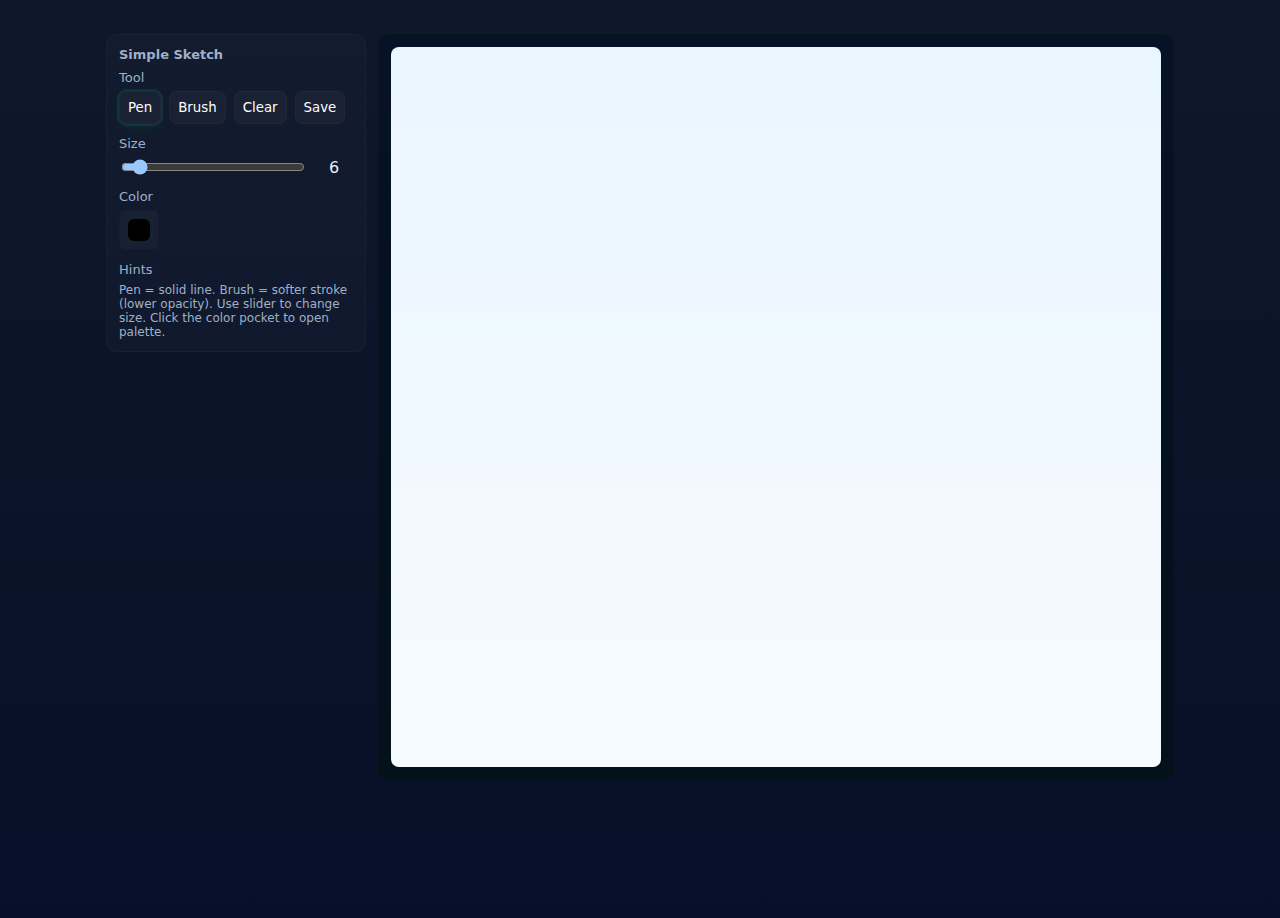
<file: index.html>
<!DOCTYPE html>
<html lang="en">
  <head>
    <meta charset="utf-8" />
    <meta name="viewport" content="width=device-width,initial-scale=1" />
    <title>Simple Sketch — Pen & Brush</title>
    <link rel="icon" type="image" href="brush-tool.png" />
    <link rel="stylesheet" href="stylinsht.css" />
  </head>
  <body>
    <div class="app">
      <aside class="toolbar">
        <div class="label title">Simple Sketch</div>

        <div class="label">Tool</div>
        <div class="tool-row">
          <button id="penBtn" class="btn active">Pen</button>
          <button id="brushBtn" class="btn">Brush</button>
          <button id="clearBtn" class="btn">Clear</button>
          <button id="saveBtn" class="btn">Save</button>
        </div>

        <div class="label">Size</div>
        <div class="tool-row">
          <input
            id="sizeRange"
            class="slider"
            type="range"
            min="1"
            max="80"
            value="6"
          />
          <div style="width: 48px; text-align: center" id="sizeVal">6</div>
        </div>

        <div class="label">Color</div>
        <div class="tool-row" style="position: relative">
          <div id="colorPocket" class="color-pocket btn" title="Choose color">
            <div
              id="currentColor"
              style="width: 100%; height: 100%; border-radius: 6px"
            ></div>
          </div>
          <div id="palette" class="palette" aria-hidden="true">
            <div class="small">Choose color</div>
            <div class="palette-grid" id="swatches">
              <!-- swatches generated by JS -->
            </div>
            <div class="custom">
              <input type="color" id="customColor" value="#000000" />
              <button id="applyCustom" class="btn">Apply</button>
            </div>
          </div>
        </div>
        <div class="label">Hints</div>
        <div class="small">
          Pen = solid line. Brush = softer stroke (lower opacity). Use slider to
          change size. Click the color pocket to open palette.
        </div>
      </aside>
      <main class="canvas-wrap">
        <canvas id="sketch" width="900" height="600"></canvas>
      </main>
    </div>
    <script src="info.js"></script>
  </body>
</html>
</file>
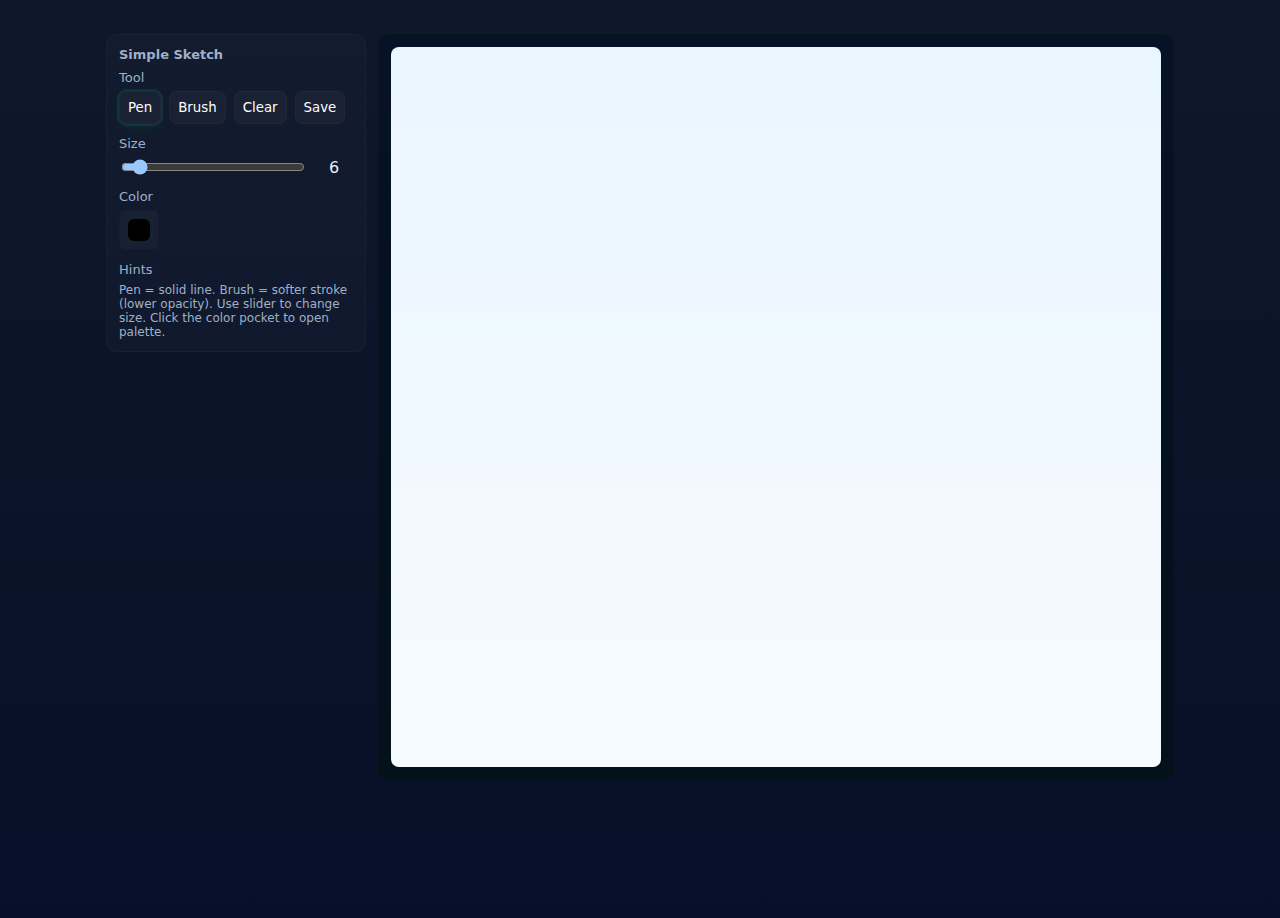
<file: simple paint.html>
<!doctype html>
<html lang="en">
<head>
  <meta charset="utf-8" />
  <meta name="viewport" content="width=device-width,initial-scale=1" />
  <title>Simple Sketch — Pen & Brush</title>
  <link rel="icon" type="image" href="brush-tool.png">
  <link rel="stylesheet" href="stylinsht.css">
</head>
<body>
  <div class="app">
    <aside class="toolbar">
      <div class="label title">Simple Sketch</div>

      <div class="label">Tool</div>
      <div class="tool-row">
        <button id="penBtn" class="btn active">Pen</button>
        <button id="brushBtn" class="btn">Brush</button>
        <button id="clearBtn" class="btn">Clear</button>
        <button id="saveBtn" class="btn">Save</button>
      </div>

      <div class="label">Size</div>
      <div class="tool-row">
        <input id="sizeRange" class="slider" type="range" min="1" max="80" value="6">
        <div style="width:48px;text-align:center" id="sizeVal">6</div>
      </div>

      <div class="label">Color</div>
      <div class="tool-row" style="position:relative">
        <div id="colorPocket" class="color-pocket btn" title="Choose color">
          <div id="currentColor" style="width:100%;height:100%;border-radius:6px;"></div>
        </div>
        <div id="palette" class="palette" aria-hidden="true">
          <div class="small">Choose color</div>
          <div class="palette-grid" id="swatches">
            <!-- swatches generated by JS -->
          </div>
          <div class="custom">
            <input type="color" id="customColor" value="#000000">
            <button id="applyCustom" class="btn">Apply</button>
          </div>
        </div>
      </div>
      <div class="label">Hints</div>
      <div class="small">Pen = solid line. Brush = softer stroke (lower opacity). Use slider to change size. Click the color pocket to open palette.</div>
    </aside>
    <main class="canvas-wrap">
      <canvas id="sketch" width="900" height="600"></canvas>
    </main>
  </div>
<script src="info.js"></script>
</body>
</html>
</file>
<file: stylinsht.css>
:root {
  --bg: #1f2937;
  --panel: #111827;
  --accent: #10b981;
  color-scheme: dark;
}
* {
  box-sizing: border-box;
  font-family: Inter, system-ui, Segoe UI, Arial;
}
html,
body {
  height: 100%;
  margin: 0;
  background: linear-gradient(180deg, #0f172a 0%, #071028 100%);
  color: #e6eef8;
}
.app {
  display: flex;
  gap: 12px;
  padding: 16px;
  align-items: flex-start;
  max-width: 1100px;
  margin: 18px auto;
}
.toolbar {
  width: 260px;
  background: rgba(255, 255, 255, 0.02);
  border: 1px solid rgba(255, 255, 255, 0.04);
  padding: 12px;
  border-radius: 12px;
}
.tool-row {
  display: flex;
  gap: 8px;
  align-items: center;
  margin-bottom: 12px;
}
.btn {
  background: rgba(255, 255, 255, 0.03);
  padding: 8px;
  border-radius: 8px;
  border: 1px solid rgba(255, 254, 254, 0.03);
  cursor: pointer;
}
.btn.active {
  outline: 2px solid rgba(16, 185, 129, 0.16);
  box-shadow: 0 6px 18px rgba(16, 185, 129, 0.06);
}
.label {
  font-size: 13px;
  color: #9fb0c8;
  margin-bottom: 6px;
}
.slider {
  width: 100%;
}
.canvas-wrap {
  flex: 1;
  background: linear-gradient(180deg, #061226, #02111a);
  padding: 12px;
  border-radius: 12px;
  border: 1px solid rgba(219, 14, 14, 0.03);
}
canvas {
  background: linear-gradient(180deg, #eaf6ff 0%, #f6fbff 100%);
  border-radius: 8px;
  display: block;
  width: 100%;
  height: 80vh;
  max-height: 80vh;
}
#applyCustom {
  background-color: #230D40;
}
/* Color pocket & palette */
.color-pocket {
  width: 40px;
  height: 40px;
  border-radius: 6px;
  border: 1px solid rgba(0, 0, 0, 0.12);
  cursor: pointer;
  position: relative;
}
.palette {
  position: absolute;
  left: 0;
  top: 54px;
  background: #ffffff;
  border-radius: 8px;
  padding: 10px;
  box-shadow: 0 8px 30px rgba(2, 6, 23, 0.6);
  display: none;
  color: #0b1220;
}
.palette-grid {
  display: grid;
  grid-template-columns: repeat(6, 28px);
  gap: 8px;
}
.swatch {
  width: 28px;
  height: 28px;
  border-radius: 6px;
  cursor: pointer;
  border: 1px solid rgba(0, 0, 0, 0.1);
}
.palette .custom {
  display: flex;
  gap: 8px;
  align-items: center;
  margin-top: 10px;
}
.small {
  font-size: 12px;
  color: #9fb0c8;
}
.row-between {
  display: flex;
  justify-content: space-between;
  align-items: center;
}
.title {
  font-weight: 600;
  margin-bottom: 8px;
}
footer {
  margin-top: 12px;
  font-size: 12px;
  color: #7b98b2;
}
@media (max-width: 800px) {
  .app {
    flex-direction: column;
  }
  .toolbar {
    width: 100%;
  }
  .canvas-wrap {
    width: 100%;
  }
}
</file>
